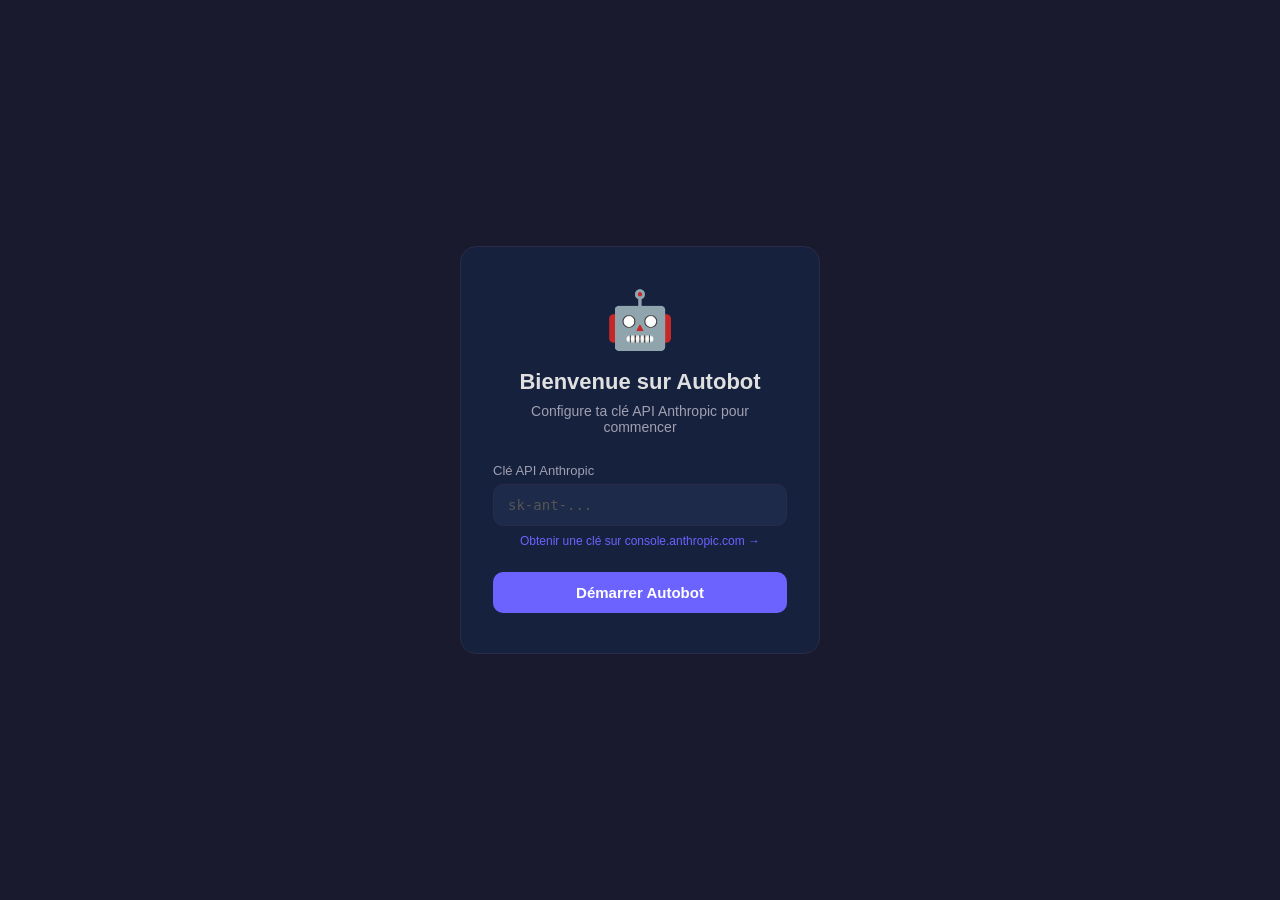
<file: ui/setup.html>
<!DOCTYPE html>
<html lang="fr">
<head>
    <meta charset="UTF-8">
    <meta name="viewport" content="width=device-width, initial-scale=1.0">
    <title>Autobot — Configuration</title>
    <style>
        * { margin: 0; padding: 0; box-sizing: border-box; }
        body {
            font-family: -apple-system, BlinkMacSystemFont, 'Segoe UI', Roboto, sans-serif;
            background: #1a1a2e;
            color: #e0e0e0;
            height: 100vh;
            display: flex;
            align-items: center;
            justify-content: center;
        }
        .setup-card {
            background: #16213e;
            border-radius: 16px;
            padding: 40px 32px;
            width: 360px;
            text-align: center;
            border: 1px solid #2a2a4a;
        }
        .robot { font-size: 56px; margin-bottom: 16px; }
        h1 { font-size: 22px; margin-bottom: 8px; }
        .subtitle { color: #a0a0b0; font-size: 14px; margin-bottom: 28px; }
        label {
            display: block;
            text-align: left;
            font-size: 13px;
            color: #a0a0b0;
            margin-bottom: 6px;
        }
        input {
            width: 100%;
            padding: 12px 14px;
            background: #1e2a4a;
            border: 1px solid #2a2a4a;
            border-radius: 10px;
            color: #e0e0e0;
            font-size: 14px;
            font-family: 'Fira Code', Consolas, monospace;
            outline: none;
            transition: border-color 0.2s;
        }
        input:focus { border-color: #6c63ff; }
        input::placeholder { color: #555; }
        .help-link {
            display: block;
            margin-top: 8px;
            font-size: 12px;
            color: #6c63ff;
            text-decoration: none;
        }
        .help-link:hover { text-decoration: underline; }
        button {
            width: 100%;
            margin-top: 24px;
            padding: 12px;
            background: #6c63ff;
            color: white;
            border: none;
            border-radius: 10px;
            font-size: 15px;
            font-weight: 600;
            cursor: pointer;
            transition: background 0.2s;
        }
        button:hover { background: #5a52d5; }
        button:disabled { opacity: 0.5; cursor: not-allowed; }
        .error {
            color: #ff6b6b;
            font-size: 13px;
            margin-top: 12px;
            display: none;
        }
    </style>
</head>
<body>
    <div class="setup-card">
        <div class="robot">🤖</div>
        <h1>Bienvenue sur Autobot</h1>
        <p class="subtitle">Configure ta clé API Anthropic pour commencer</p>

        <label for="api-key">Clé API Anthropic</label>
        <input
            type="password"
            id="api-key"
            placeholder="sk-ant-..."
            autocomplete="off"
            spellcheck="false"
        >
        <a class="help-link" href="#" onclick="if(window.pywebview){window.pywebview.api.open_link('https://console.anthropic.com/')}">
            Obtenir une clé sur console.anthropic.com →
        </a>

        <p class="error" id="error-msg"></p>

        <button onclick="saveKey()" id="btn-save">Démarrer Autobot</button>
    </div>

    <script>
        const input = document.getElementById('api-key');
        const btn = document.getElementById('btn-save');
        const errorEl = document.getElementById('error-msg');

        input.addEventListener('keydown', (e) => {
            if (e.key === 'Enter') saveKey();
        });

        async function saveKey() {
            const key = input.value.trim();
            if (!key) {
                showError('Entre ta clé API Anthropic.');
                return;
            }
            if (!key.startsWith('sk-ant-')) {
                showError('La clé doit commencer par "sk-ant-".');
                return;
            }

            btn.disabled = true;
            btn.textContent = 'Enregistrement...';
            errorEl.style.display = 'none';

            try {
                const result = await window.pywebview.api.save_api_key(key);
                if (result === true) {
                    btn.textContent = 'Lancement...';
                } else {
                    showError(result || 'Erreur inconnue.');
                    btn.disabled = false;
                    btn.textContent = 'Démarrer Autobot';
                }
            } catch (e) {
                showError('Erreur : ' + e);
                btn.disabled = false;
                btn.textContent = 'Démarrer Autobot';
            }
        }

        function showError(msg) {
            errorEl.textContent = msg;
            errorEl.style.display = 'block';
        }
    </script>
</body>
</html>
</file>
